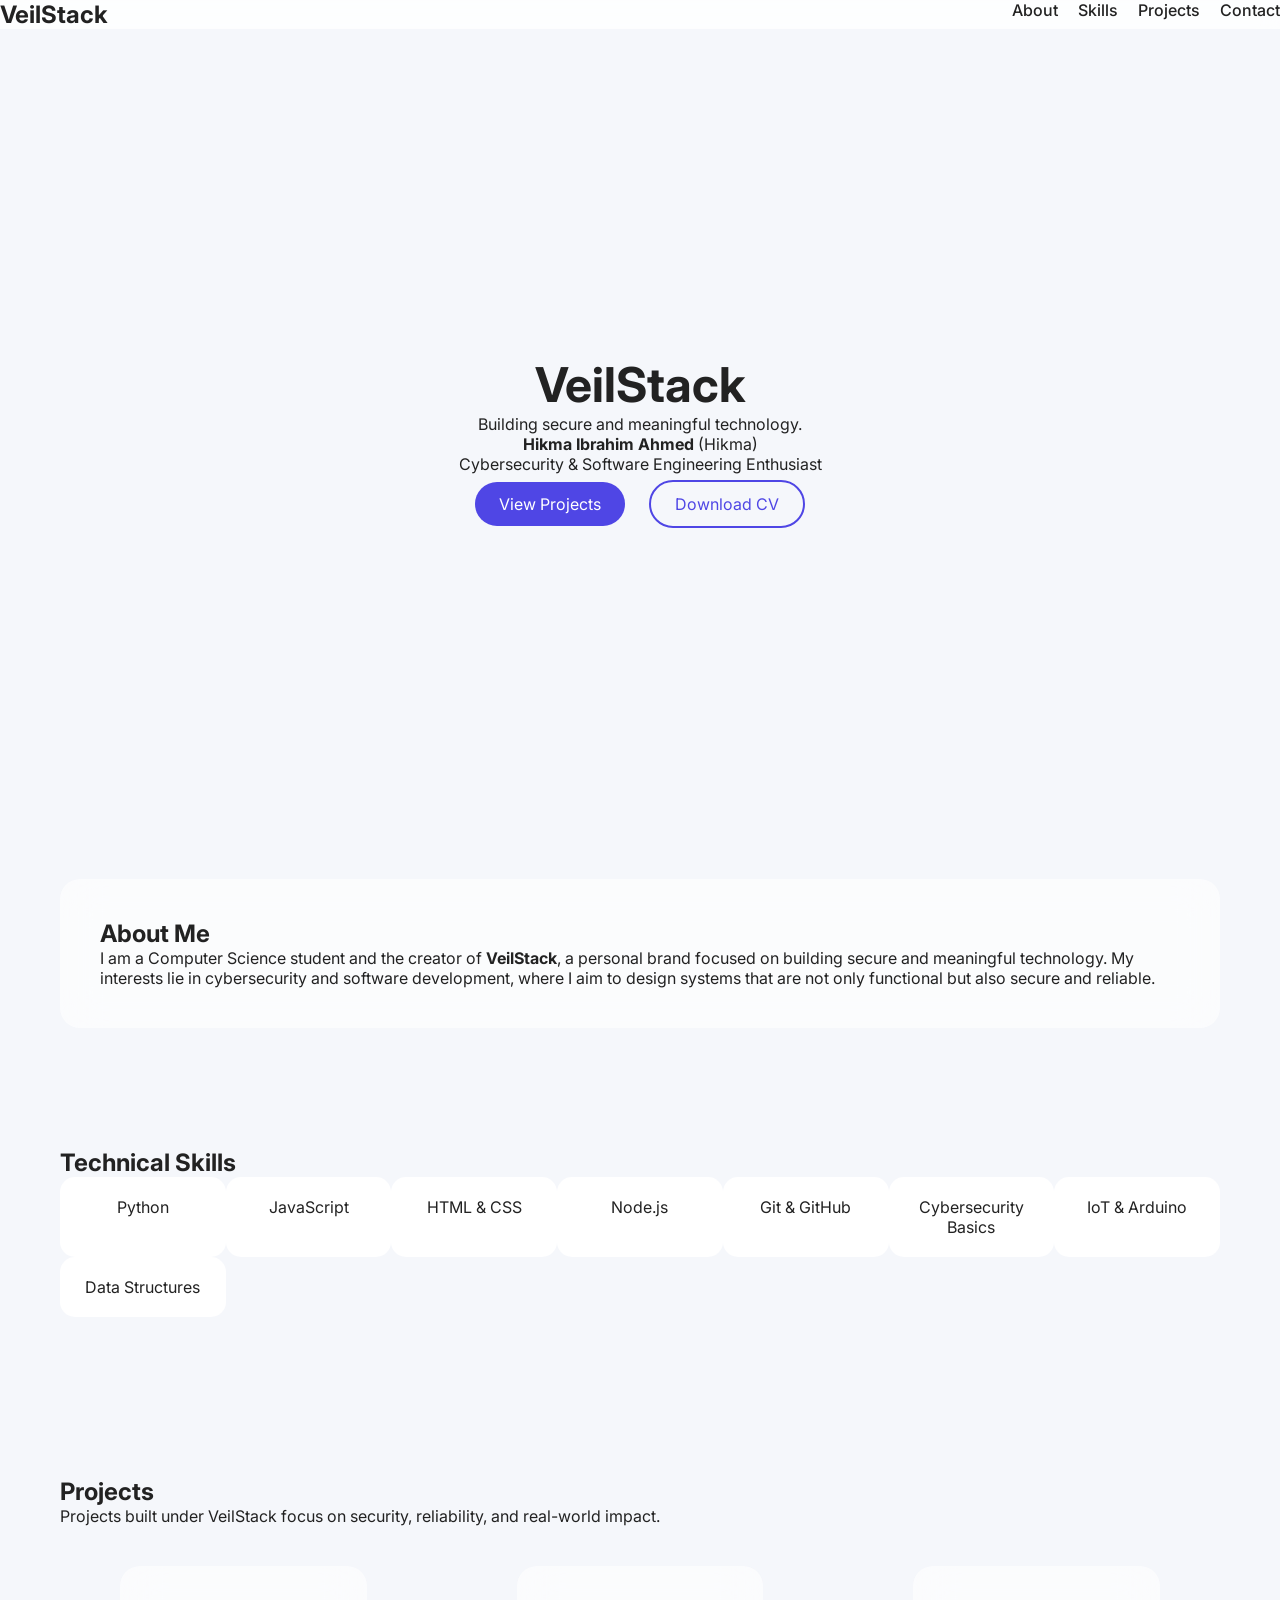
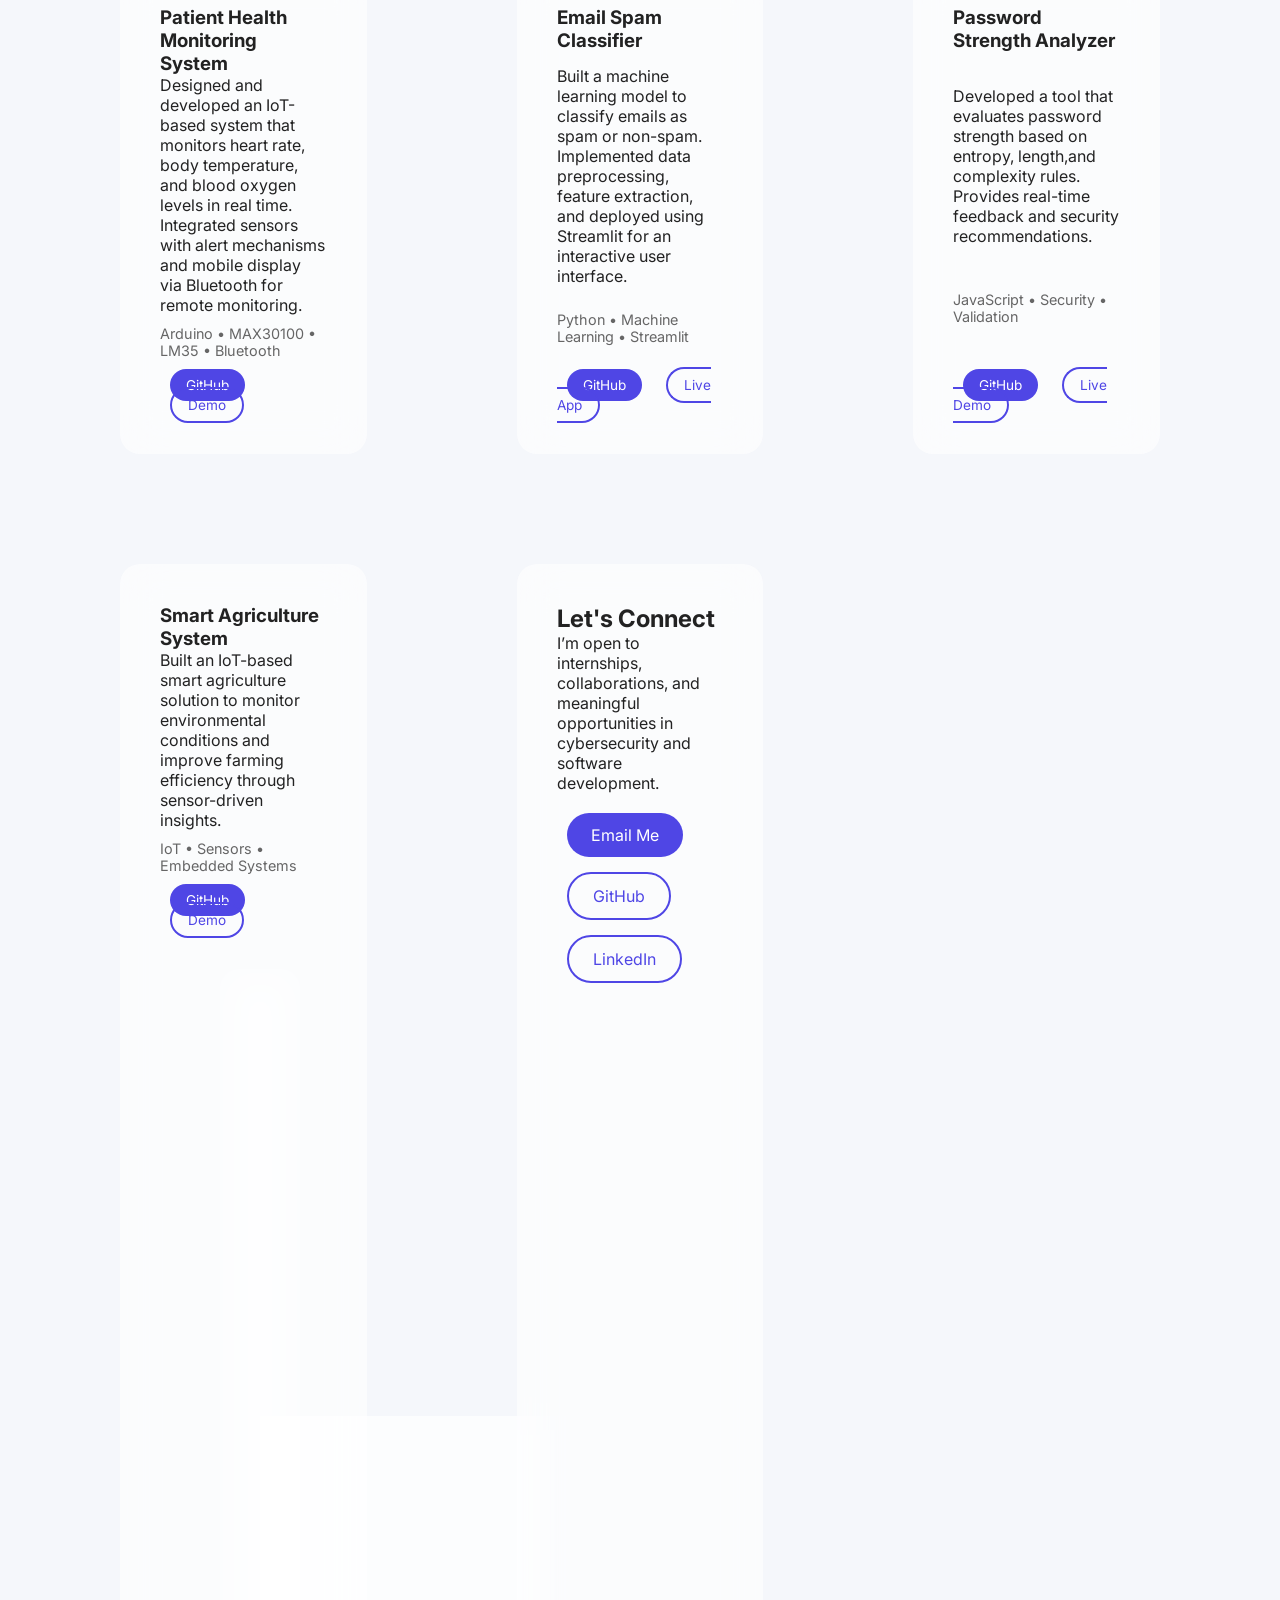
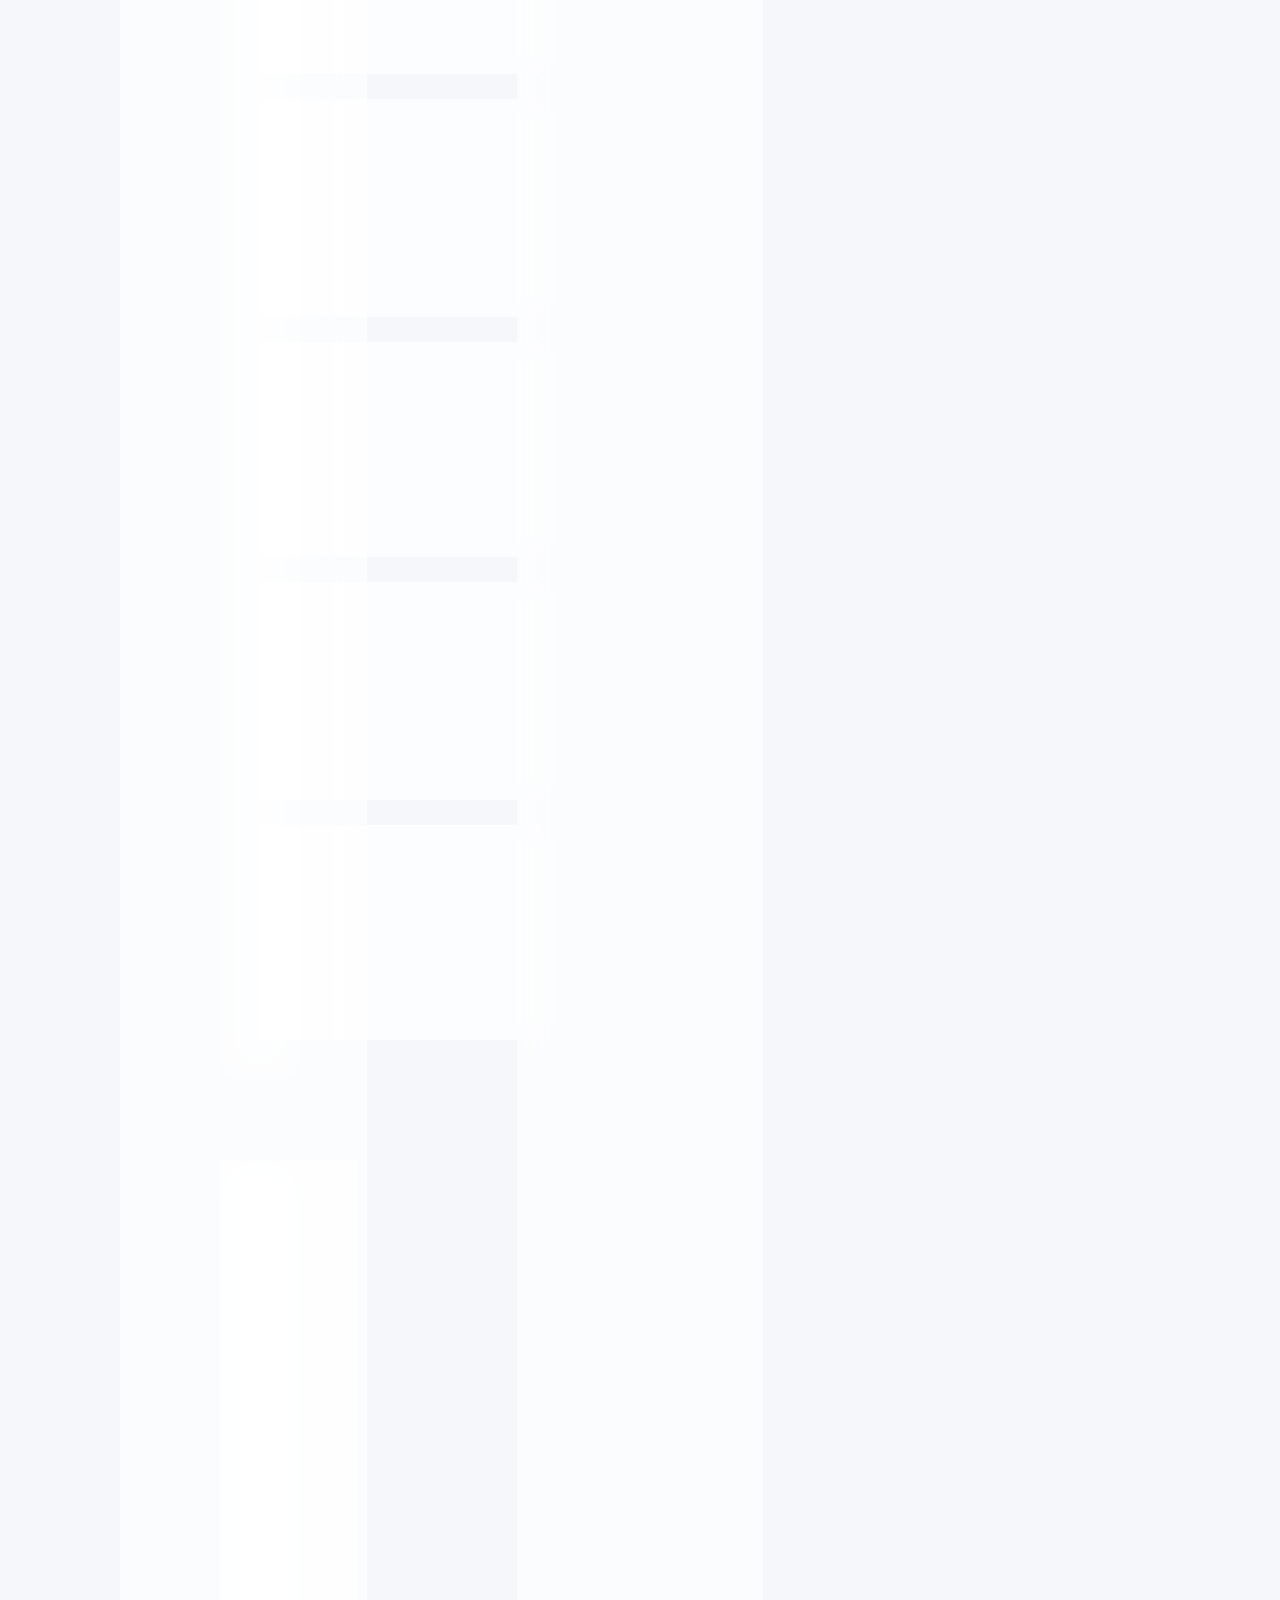
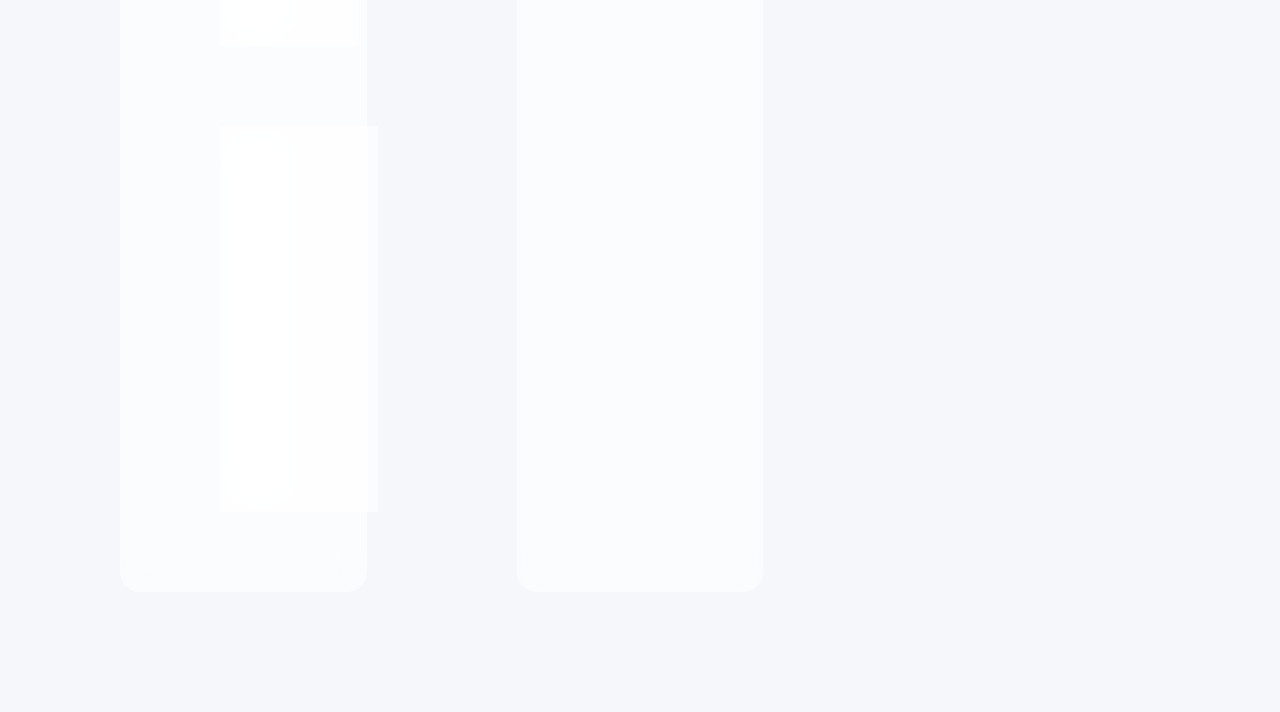
<file: index.html>
<!DOCTYPE html>
<html lang="en">
<head>
    <meta charset="UTF-8">
    <meta name="viewport" content="width=device-width, initial-scale=1.0">
    <title>VeilStack | Hikma Ibrahim Ahmed</title>
    <link href="https://fonts.googleapis.com/css2?family=Inter:wght@300;500;700;900&display=swap" rel="stylesheet">
    <link rel="stylesheet" href="style.css">
</head>
<body>

  <!-- NAVBAR -->
  <nav>
    <h2>VeilStack</h2>
    <ul>
       <li><a href="#about">About</a></li>
      <li><a href="#skills">Skills</a></li>
      <li><a href="#projects">Projects</a></li>
      <li><a href="#contact">Contact</a></li>
     </ul>
  </nav>
<!-- HERO -->
 <section class="hero">
    <h1>VeilStack</h1>
     <p>Building secure and meaningful technology.</p>
      <div class="sub-text">
      <p><strong>Hikma Ibrahim Ahmed</strong> (Hikma)</p>
       <p>Cybersecurity & Software Engineering Enthusiast</p>
    </div>
    <div class="buttons">
      <a href="#projects" class="btn">View Projects</a>
       <a href="#" class="btn secondary">Download CV</a>
    </div>
  </section>
   <!-- ABOUT -->
  <section id="about" class="glass">
    <h2>About Me</h2>
     <p>
      I am a Computer Science student and the creator of <strong>VeilStack</strong>,
      a personal brand focused on building secure and meaningful technology.
      My interests lie in cybersecurity and software development, where I aim to design systems
      that are not only functional but also secure and reliable.
      </p>
  </section>
 <!-- SKILLS -->
  <section id="skills">
     <h2>Technical Skills</h2>
    <div class="grid">
      <div class="card">Python</div>
      <div class="card">JavaScript</div>
      <div class="card">HTML & CSS</div>
      <div class="card">Node.js</div>
      <div class="card">Git & GitHub</div>
      <div class="card">Cybersecurity Basics</div>
      <div class="card">IoT & Arduino
      </div>
      <div class="card">Data Structures</div>
      </div>
  </section>

  <section id="projects">
  <h2>Projects</h2>

   <p class="section-intro">
    Projects built under VeilStack focus on security, reliability, and real-world impact.
  </p>

    <div class="projects-grid">
 <!-- Project 1 -->
    <div class="project glass">
      <h3>Patient Health Monitoring System</h3>
     <p>
        Designed and developed an IoT-based system that monitors heart rate, body temperature,
        and blood oxygen levels in real time. Integrated sensors with alert mechanisms and
        mobile display via Bluetooth for remote monitoring.
      </p>
       <span>Arduino • MAX30100 • LM35 • Bluetooth</span>
       <div class="project-buttons">
        <a href="#" class="btn small">GitHub</a>
        <a href="#" class="btn secondary small">Demo</a>
         </div>
    </div>
   <!-- Project 2 -->
    <div class="project glass">
      <h3>Email Spam Classifier</h3>
      <p>
        Built a machine learning model to classify emails as spam or non-spam.
        Implemented data preprocessing, feature extraction, and deployed using Streamlit
        for an interactive user interface.
      </p>
       <span>Python • Machine Learning • Streamlit</span>
        <div class="project-buttons">
          <a href="#" class="btn small">GitHub</a>
            <a href="#" class="btn secondary small">Live App</a>
        </div>
    </div>
     <!-- Project 3 -->
    <div class="project glass">
       <h3>Password Strength Analyzer</h3>
      <p>
        Developed a tool that evaluates password strength based on entropy, length,and complexity rules. Provides real-time feedback and security recommendations.
      </p>
       <span>JavaScript • Security • Validation</span>
        <div class="project-buttons">
        <a href="#" class="btn small">GitHub</a>
        <a href="#" class="btn secondary small">Live Demo</a>
         </div>
    </div>
     <!-- Project 4 -->
    <div class="project glass">
       <h3>Smart Agriculture System</h3>
      <p>
        Built an IoT-based smart agriculture solution to monitor environmental conditions
        and improve farming efficiency through sensor-driven insights.
      </p>
       <span>IoT • Sensors • Embedded Systems</span>
       <div class="project-buttons">
        <a href="#" class="btn small">GitHub</a>
        <a href="#" class="btn secondary small">Demo</a>
         </div>

  <!-- EXPERIENCE & LEADERSHIP -->
<section id="experience" class="glass">
  <h2>Experience & Leadership</h2>
   <p class="section-intro">
    Leadership, community involvement, and technical training experiences that shaped my growth in technology and problem-solving.
  </p>
 <div class="experience-grid">
 <!-- INSA -->
    <div class="experience-card">
      <h3>INSA Cyber Talent Program</h3>
      <p>
         Participated in a national cybersecurity training program focused on developing foundational skills in secure systems,
        networking, and cyber defense concepts while contributing to guided national-level projects.
      </p>
    </div>

   <!-- Olympiad -->
    <div class="experience-card">
      <h3>Pan-African Mathematics Olympiad</h3>
       <p>
        Recognized for excellence in mathematics and problem-solving, representing strong analytical and logical thinking skills
        in a competitive international environment.
      </p>
    </div>
     <!-- ICT Club -->
    <div class="experience-card">
      <h3>ICT Club Representative</h3>
       <p>
        Organized and contributed to school tech events including coding activities, International Code Day, and tech bootcamps,
        promoting collaboration and student engagement in technology.
      </p>
    </div>
     <!-- Girls Empowerment -->
    <div class="experience-card">
      <h3>Girls Empowerment Club (Co-founder)</h3>
      <p>
        Co-founded a student-led initiative aimed at empowering girls through leadership, peer support, and skill-sharing
        in academic and personal development.
      </p>
    </div>
    <!-- Tutoring -->
    <div class="experience-card">
      <h3>Student Tutor</h3>
      <p>
        Supported students in academic and extracurricular learning, helping improve understanding in technical and core subjects
        while strengthening communication and teaching skills.
      </p>
    </div>
  </div>
</section>
 <div class="glass">
      <h3>Academic Excellence</h3>
      <p>
         Graduated as the first-ranked student in class and top scorer in school
        on the Ethiopian National Exam.
      </p>
    </div>
     <div class="glass">
      <h3>Mathematics Recognition</h3>
       <p>
        Awarded for Excellence in Mathematics and participated in advanced
        mathematics competitions and camps.
      </p>
      </div>

  </div>
<section id="contact" class="glass">
  <h2>Let's Connect</h2>
    <p>
    I’m open to internships, collaborations, and meaningful opportunities in
    cybersecurity and software development.
  </p>
  <div class="contact-links">
    <a href="mailto:hikma0227@gmail.com" class="btn">Email Me</a>
     <a href="https://github.com/Hikma1" class="btn secondary">GitHub</a>
    <a href="#" class="btn secondary">LinkedIn</a>
    </div>
</section>

    <script src="script.js"></script>
</body>
</html>
</file>
<file: style.css>
*{
  font-family: 'Inter', sans-serif;
  margin: 0;
  padding: 0;
  box-sizing: border-box;
}
body {
  background: #f5f7fb;
  color: #222;
  scroll-behavior: smooth;
}
nav{
  display: flex;
  justify-content: space-between;
  top: 0;
  background: #ffffffcc;
  backdrop-filter: blur(10px);
}
nav ul{
   display: flex;
  gap: 20px;
   list-style: none;
}
nav a {
  text-decoration: none;
  color: #222;
  font-weight: 500;
}
.hero{
  height: 90vh;
  display: flex;
  flex-direction: column;
  justify-content: center;
  align-items: center;
  text-align: center;
}
.hero h1 {
  font-size: 3rem;
}
.buttons {
  margin-top: 20px;
}
.btn {
   padding: 12px 24px;
  border-radius: 30px;
  background: #4f46e5;
  color: white;
  text-decoration: none;
  margin: 0 10px;
}
.btn.secondary {
  background: transparent;
  border: 2px solid #4f46e5;
    color: #4f46e5;
}
section{
    padding: 80px 60px;
}
.glass {
   background: rgba(255,255,255,0.6);
  backdrop-filter: blur(20px);
   border-radius: 20px;
  margin: 40px 60px;
  padding: 40px;
}
.grid{
  display: grid;
  grid-template-columns: repeat(auto-fit, minmax(150px, 1fr));
}
.card {
   padding: 20px;
   background: white;
   border-radius: 15px;
    text-align: center;
}
@media (max-width: 1024px) {
  nav {
    padding: 20px 30px;
  }
  section{
    padding: 60px 30px;
  }
}
.projects-grid {
  display: grid;
  grid-template-columns: repeat(auto-fit, minmax(280px, 1fr));
  gap: 30px;
}
.project {
  display: flex;
  flex-direction: column;
  justify-content: space-between;
}
.project span{
   margin-top: 10px;
   font-size: 0.9rem;
     color: #666;
}
.project-buttons {
  margin-top: 15px;
}
.btn.small{
   padding: 8px 16px;
  font-size: 0.85rem;
}
.experience-grid {
  display: grid;
   grid-template-columns: repeat(auto-fit, minmax(280px, 1fr));
  gap: 25px;
   grid-template-columns: repeat(auto-fit, minmax(280px, 1fr));
  gap: 25px;
}
.experience-card {
  background: rgba(255, 255, 255, 0.7);
  backdrop-filter: blur(10px);
  padding: 20px;
  border-radius: 15px;
  border: 1px solid rgba(0,0,0,0.05);
  transition: transform 0.2s ease;}
  .experience-card:hover {
  transform: translateY(-5px);
}
.experience-card h3 {
  margin-bottom: 10px;
  color: #222;
}
.experience-card p {
  color: #555;}
/* Scroll Animation */
.reveal {
   opacity: 0;
     transform: translateY(40px);
  transition: all 0.8s ease;
}
.reveal.active {
  opacity: 1;
  transform: translateY(0);
}
.contact-links {
 margin-top: 20px;
  display: flex;
  gap: 15px;
  flex-wrap: wrap;
}
</file>
